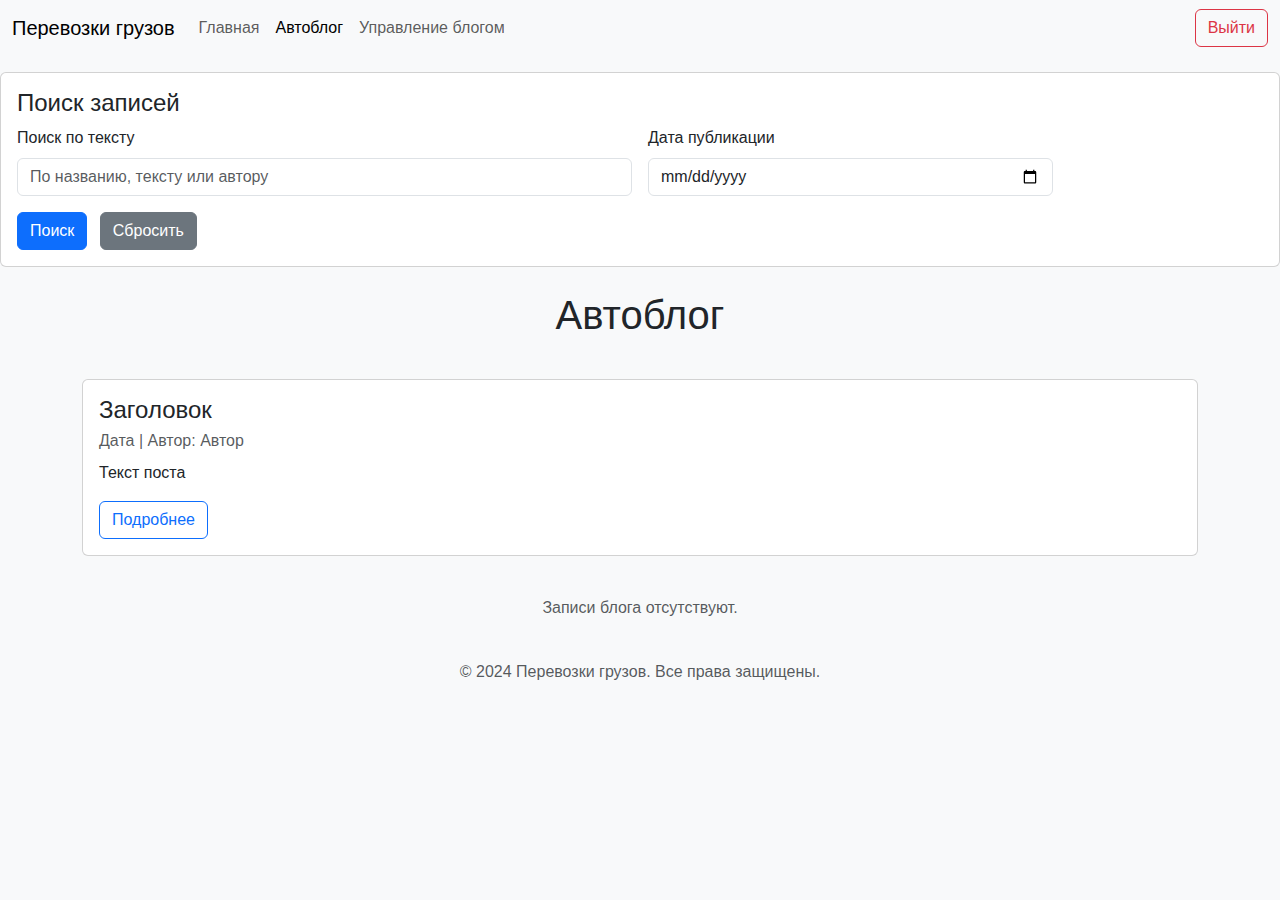
<file: src/main/resources/templates/blog/index.html>
<!DOCTYPE html>
<html xmlns:th="http://www.thymeleaf.org" lang="ru">
<head>

    <meta charset="UTF-8">
    <meta name="viewport" content="width=device-width, initial-scale=1.0">
    <title>Автоблог - Перевозки грузов</title>
    <link href="https://cdn.jsdelivr.net/npm/bootstrap@5.1.3/dist/css/bootstrap.min.css" rel="stylesheet">
    <script src="https://cdn.jsdelivr.net/npm/bootstrap@5.1.3/dist/js/bootstrap.bundle.min.js"></script>
    <style>
        body {
            font-family: Arial, sans-serif;
            background-color: #f8f9fa;
        }

        .navbar {
            margin-bottom: 1rem;
        }

        .card-title {
            font-size: 1.5rem;
        }

        .btn-secondary {
            color: #fff;
            background-color: #6c757d;
            border-color: #6c757d;
        }

        .post-container {
            padding: 1rem 0;
        }

        /* Адаптивность */
        @media (max-width: 768px) {
            .card-title {
                font-size: 1.25rem;
            }

            .form-label {
                font-size: 0.9rem;
            }

            .btn {
                width: 100%;
                margin-bottom: 0.5rem;
            }

            .card-body {
                padding: 1rem;
            }
        }
    </style>
</head>
<body>

<nav class="navbar navbar-expand-lg navbar-light bg-light">
    <div class="container-fluid">
        <a class="navbar-brand" href="/">Перевозки грузов</a>
        <button class="navbar-toggler" type="button" data-bs-toggle="collapse" data-bs-target="#navbarNav" aria-controls="navbarNav"
                aria-expanded="false" aria-label="Переключить навигацию">
            <span class="navbar-toggler-icon"></span>
        </button>
        <div class="collapse navbar-collapse" id="navbarNav">
            <ul class="navbar-nav me-auto">
                <li class="nav-item">
                    <a class="nav-link" href="/">Главная</a>
                </li>
                <li class="nav-item">
                    <a class="nav-link active" href="/blog">Автоблог</a>
                </li>
                <li class="nav-item">
                    <a class="nav-link" href="/blog/admin">Управление блогом</a>
                </li>
            </ul>
            <ul class="navbar-nav">
                <li class="nav-item">
                    <a class="btn btn-outline-danger" href="/logout">Выйти</a>
                </li>
            </ul>
        </div>
    </div>
</nav>

<div class="card mb-4">
    <div class="card-body">
        <h5 class="card-title">Поиск записей</h5>
        <form th:action="@{/blog}" method="get" class="row g-3">
            <div class="col-md-6">
                <label for="keyword" class="form-label">Поиск по тексту</label>
                <input type="text" class="form-control" id="keyword" name="keyword" th:value="${keyword}" placeholder="По названию, тексту или автору">
            </div>
            <div class="col-md-4">
                <label for="publishDate" class="form-label">Дата публикации</label>
                <input type="date" class="form-control" id="publishDate" name="publishDate" th:value="${publishDate}">
            </div>
            <div class="col-md-12">
                <button type="submit" class="btn btn-primary me-2">Поиск</button>
                <a href="/blog" class="btn btn-secondary">Сбросить</a>
            </div>
        </form>
    </div>
</div>

<div class="container">
    <h1 class="text-center mb-4">Автоблог</h1>

    <div th:if="${posts != null && !posts.isEmpty()}" class="post-container">
        <div th:each="post : ${posts}" class="card mb-4">
            <div class="card-body">
                <h2 class="card-title" th:text="${post.title}">Заголовок</h2>
                <p class="card-subtitle mb-2 text-muted">
                    <span th:text="${post.publishDate}">Дата</span> | Автор: <span th:text="${post.author.username}">Автор</span>
                </p>
                <p class="card-text" th:text="${post.content}">Текст поста</p>
                <a th:href="@{'/blog/' + ${post.id}}" class="btn btn-outline-primary">Подробнее</a>
            </div>
        </div>
    </div>

    <div th:if="${posts == null || posts.isEmpty()}" class="text-center">
        <p class="text-muted">Записи блога отсутствуют.</p>
    </div>
</div>

<footer class="footer mt-4 py-3 bg-light">
    <div class="container text-center">
        <span class="text-muted">© 2024 Перевозки грузов. Все права защищены.</span>
    </div>
</footer>

</body>
</html>
</file>
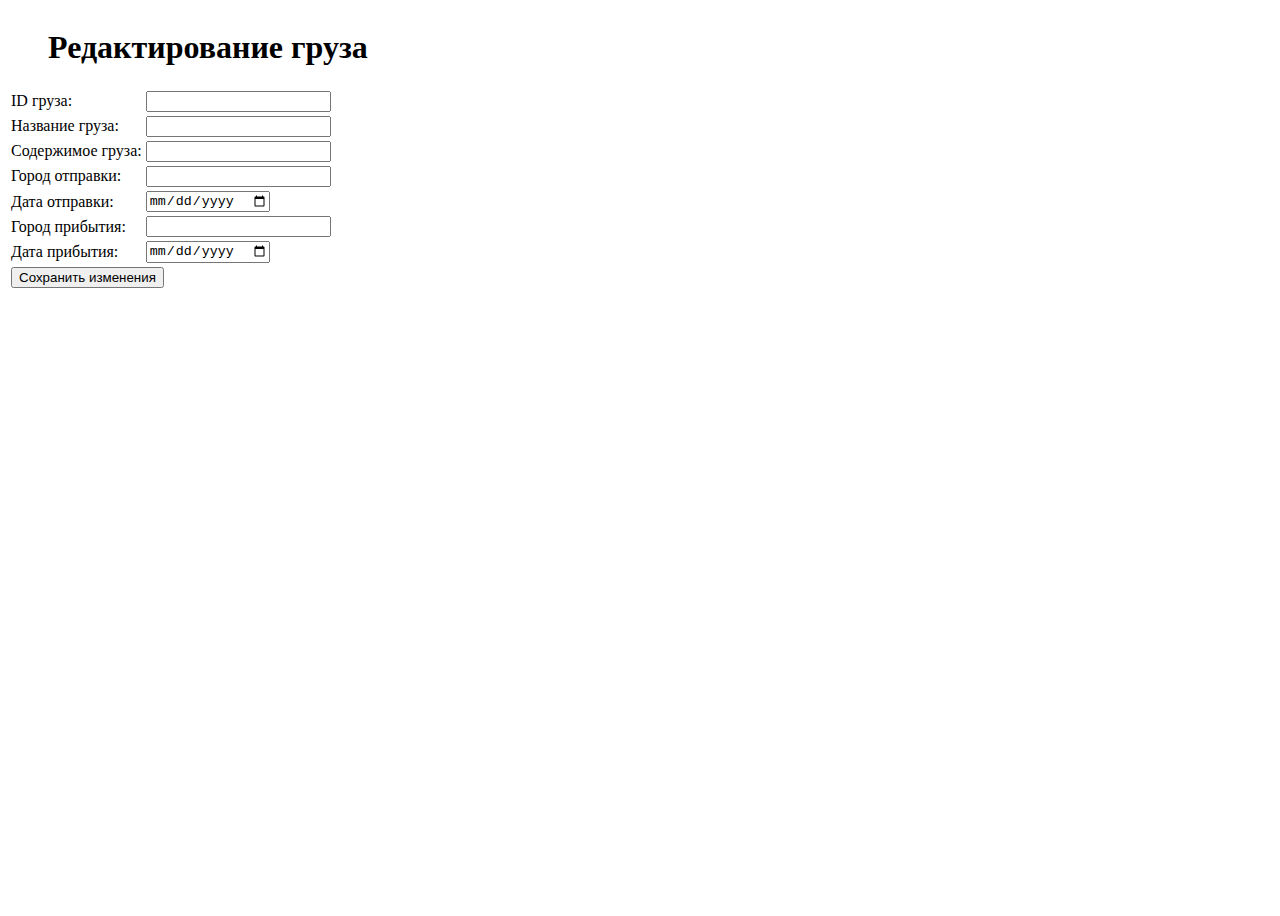
<file: src/main/resources/templates/edit_cargo.html>
<!DOCTYPE html>
<html xmlns:th="http://www.thymeleaf.org" lang="ru">
<head>
    <meta charset="UTF-8">
    <title>Система перевозок грузов | Редактирование груза</title>
    <link href="https://cdn.jsdelivr.net/npm/bootstrap@5.1.3/dist/css/bootstrap.min.css" rel="stylesheet"
          integrity="sha384-1BmE4kWBq78YhFLdvKuhfTAU6auU8tT94WrHftjDbrCEXSU10BogyZ2QVZ6jIW3" crossorigin="anonymous">
</head>
<body>
<div class="bg-image"
     style="background-image: url('https://www.starbulk.com/media/uploads_image/2017/10/24/p1bt6ufc8dse5l4l1kbi1plv1ri34.jpg'); height: 100vh; overflow: auto">
    <blockquote class="blockquote text-center"><h1>Редактирование груза</h1></blockquote>
    <div>
        <div>
            <form action="#" th:action="@{/save}" th:object="${cargo}" method="post">
                <table>
                    <tr>
                        <td>ID груза:</td>
                        <td><input type="number" th:field="*{id}" readonly></td>
                    </tr>
                    <tr>
                        <td>Название груза:</td>
                        <td><input type="text" th:field="*{cargoName}" required></td>
                    </tr>
                    <tr>
                        <td>Содержимое груза:</td>
                        <td><input type="text" th:field="*{cargoContent}" required></td>
                    </tr>
                    <tr>
                        <td>Город отправки:</td>
                        <td><input type="text" th:field="*{departureCity}" required></td>
                    </tr>
                    <tr>
                        <td>Дата отправки:</td>
                        <td><input type="date" th:field="*{departureDate}" required></td>
                    </tr>
                    <tr>
                        <td>Город прибытия:</td>
                        <td><input type="text" th:field="*{arrivalCity}" required></td>
                    </tr>
                    <tr>
                        <td>Дата прибытия:</td>
                        <td><input type="date" th:field="*{arrivalDate}" required></td>
                    </tr>
                    <tr>
                        <td colspan="2">
                            <button type="submit" class="btn btn-primary" data-toggle="button" aria-pressed="false" autocomplete="off">Сохранить изменения</button>
                        </td>
                    </tr>
                </table>
            </form>
        </div>
    </div>
</div>
</body>
</html>
</file>
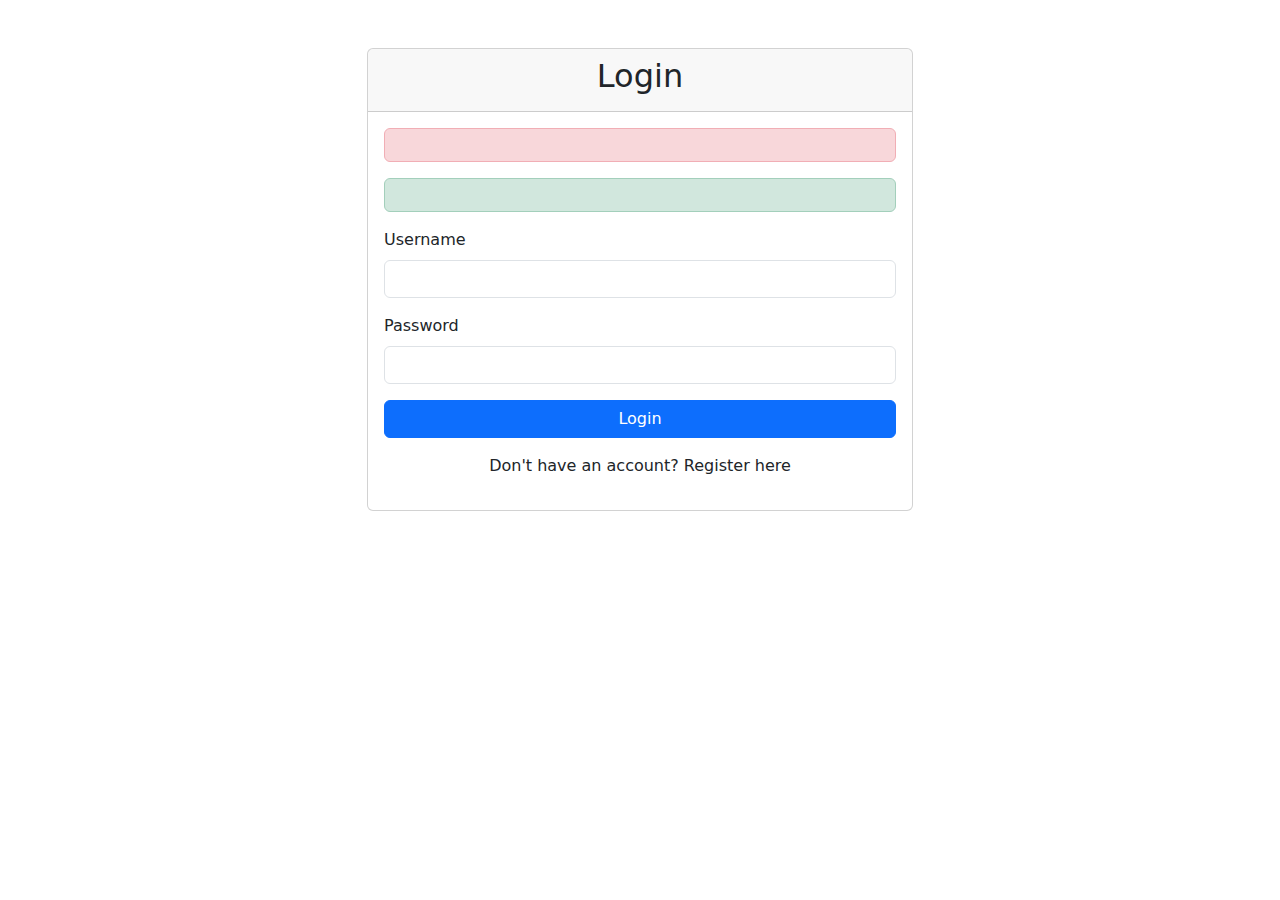
<file: src/main/resources/templates/login.html>
<!DOCTYPE html>
<html xmlns:th="http://www.thymeleaf.org">
<head>
  <title>Login</title>
  <link href="https://cdn.jsdelivr.net/npm/bootstrap@5.1.3/dist/css/bootstrap.min.css" rel="stylesheet">
  <link rel="stylesheet" th:href="@{/css/styles.css}">
</head>
<body class="container mt-5">
<div class="row justify-content-center">
  <div class="col-md-6">
    <div class="card">
      <div class="card-header">
        <h2 class="text-center">Login</h2>
      </div>
      <div class="card-body">
        <div th:if="${errorMessage}" class="alert alert-danger" th:text="${errorMessage}"></div>
        <div th:if="${successMessage}" class="alert alert-success" th:text="${successMessage}"></div>

        <form th:action="@{/login}" method="post">
          <div class="mb-3">
            <label for="username" class="form-label">Username</label>
            <input type="text" class="form-control" id="username" name="username" required>
          </div>
          <div class="mb-3">
            <label for="password" class="form-label">Password</label>
            <input type="password" class="form-control" id="password" name="password" required>
          </div>
          <div class="d-grid gap-2">
            <button type="submit" class="btn btn-primary">Login</button>
          </div>
        </form>

        <div class="mt-3 text-center">
          <p>Don't have an account? <a th:href="@{/register}">Register here</a></p>
        </div>
      </div>
    </div>
  </div>
</div>
</body>
</html>
</file>
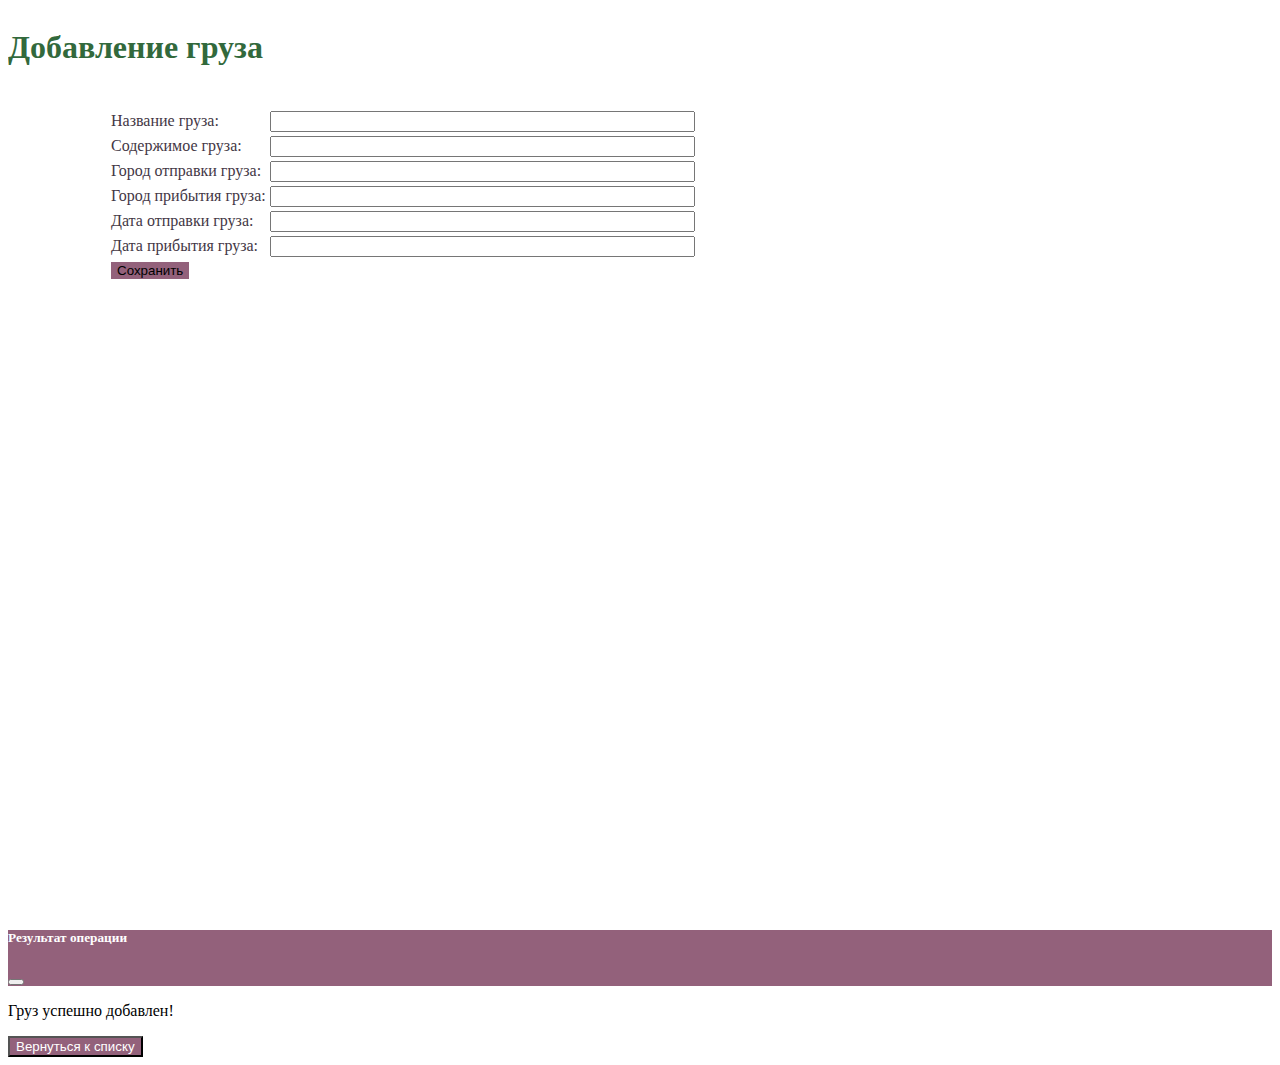
<file: src/main/resources/templates/new_cargo.html>
<!DOCTYPE html>
<html xmlns:th="http://www.thymeleaf.org" lang="ru">
<head>
    <meta charset="UTF-8">
    <title>Перевозки грузов | Добавление груза</title>
    <link href="https://cdn.jsdelivr.net/npm/bootstrap@5.1.3/dist/css/bootstrap.min.css" rel="stylesheet"
          integrity="sha384-1BmE4kWBq78iYhFldvKuhfTAU6auU8tT94WrHftjDbrCEXSU1oBoqyl2QvZ6jIW3" crossorigin="anonymous">
    <link rel="stylesheet" th:href="@{/css/styles.css}">
    <script src="https://code.jquery.com/jquery-3.6.0.min.js"></script>
    <script src="https://cdn.jsdelivr.net/npm/bootstrap@5.1.3/dist/js/bootstrap.bundle.min.js"></script>
</head>
<body>
<div class="bg-image" style="background-size: cover; overflow: hidden; height: 100vh">
    <div>
        <blockquote class="blockquote text-center" style="color: rgb(50,105,60); margin: 0; padding-bottom: 20px"><h1>Добавление груза</h1></blockquote>
        <div class="row">
            <div class="col-md-8 offset-md-2">
                <form id="cargoForm" action="#" th:action="@{/save}" th:object="${cargo}" method="post" style="padding: 0 50px 20px 100px">
                    <table class="text" style="color: #433745">
                        <tr>
                            <td>Название груза:</td>
                            <td><input type="text" th:field="*{cname}" size="50" required></td>
                        </tr>
                        <tr>
                            <td>Содержимое груза:</td>
                            <td><input type="text" th:field="*{content}" size="50" required></td>
                        </tr>
                        <tr>
                            <td>Город отправки груза:</td>
                            <td><input type="text" th:field="*{city1}" size="50" required></td>
                        </tr>
                        <tr>
                            <td>Город прибытия груза:</td>
                            <td><input type="text" th:field="*{city2}" size="50" required></td>
                        </tr>
                        <tr>
                            <td>Дата отправки груза:</td>
                            <td><input type="text" onkeyup="this.value=this.value.replace(/\.(?=.*\.)\.(?=.*\.)|[^\d\.-]/g, '');"
                                       onchange="this.value=this.value.replace(/\.(?=.*\.)\.(?=.*\.)|[^\d\.-]/g, '');"
                                       th:field="*{date1}" size="50" required> </td>
                        </tr>
                        <tr>
                            <td>Дата прибытия груза:</td>
                            <td><input type="text" onkeyup="this.value=this.value.replace(/\.(?=.*\.)\.(?=.*\.)|[^\d\.-]/g, '');"
                                       onchange="this.value=this.value.replace(/\.(?=.*\.)\.(?=.*\.)|[^\d\.-]/g, '');"
                                       th:field="*{date2}" size="50" required> </td>
                        </tr>
                        <tr>
                            <td colspan="2">
                                <button type="submit" class="btn btn-primary" style="background-color: #93617b; border: none">Сохранить</button>
                            </td>
                        </tr>
                    </table>
                </form>
            </div>
        </div>
    </div>
</div>

<!-- Модальное окно для результата -->
<div class="modal fade" id="resultModal" tabindex="-1" aria-labelledby="resultModalLabel" aria-hidden="true">
    <div class="modal-dialog">
        <div class="modal-content">
            <div class="modal-header" style="background-color: #93617b; color: white;">
                <h5 class="modal-title" id="resultModalLabel">Результат операции</h5>
                <button type="button" class="btn-close" data-bs-dismiss="modal" aria-label="Close"></button>
            </div>
            <div class="modal-body">
                <p>Груз успешно добавлен!</p>
            </div>
            <div class="modal-footer">
                <button type="button" class="btn" style="background-color: #93617b; color: white;" onclick="window.location.href='/'">Вернуться к списку</button>
            </div>
        </div>
    </div>
</div>

<script>
    document.getElementById('cargoForm').addEventListener('submit', function(e) {
        e.preventDefault();

        // Отправляем форму
        fetch(this.action, {
            method: 'POST',
            body: new FormData(this)
        })
            .then(response => {
                if (response.ok) {
                    // Показываем модальное окно
                    var modal = new bootstrap.Modal(document.getElementById('resultModal'));
                    modal.show();
                }
            })
            .catch(error => {
                console.error('Error:', error);
            });
    });
</script>
</body>
</html>
</file>
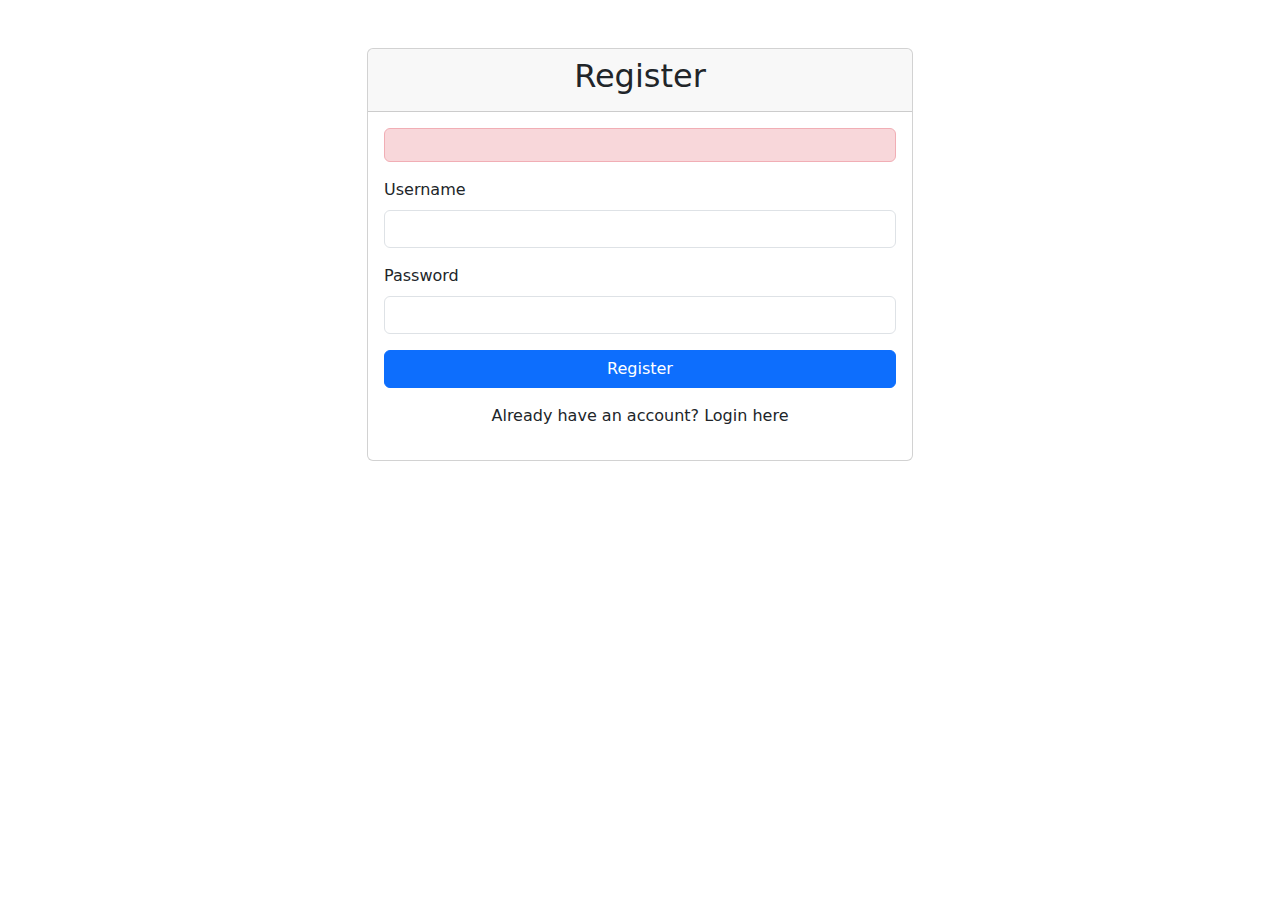
<file: src/main/resources/templates/register.html>
<!DOCTYPE html>
<html xmlns:th="http://www.thymeleaf.org">
<head>
  <title>Register</title>
  <link href="https://cdn.jsdelivr.net/npm/bootstrap@5.1.3/dist/css/bootstrap.min.css" rel="stylesheet">
  <link rel="stylesheet" th:href="@{/css/styles.css}">
</head>
<body class="container mt-5">
<div class="row justify-content-center">
  <div class="col-md-6">
    <div class="card">
      <div class="card-header">
        <h2 class="text-center">Register</h2>
      </div>
      <div class="card-body">
        <div th:if="${errorMessage}" class="alert alert-danger" th:text="${errorMessage}"></div>

        <form th:action="@{/register}" method="post">
          <div class="mb-3">
            <label for="username" class="form-label">Username</label>
            <input type="text" class="form-control" id="username" name="username" required>
          </div>
          <!--                        <div class="mb-3">-->
          <!--                            <label for="email" class="form-label">Email</label>-->
          <!--                            <input type="email" class="form-control" id="email" name="email" required>-->
          <!--                        </div>-->
          <div class="mb-3">
            <label for="password" class="form-label">Password</label>
            <input type="password" class="form-control" id="password" name="password" required>
          </div>
          <div class="d-grid gap-2">
            <button type="submit" class="btn btn-primary">Register</button>
          </div>
        </form>

        <div class="mt-3 text-center">
          <p>Already have an account? <a th:href="@{/login}">Login here</a></p>
        </div>
      </div>
    </div>
  </div>
</div>
</body>
</html>
</file>
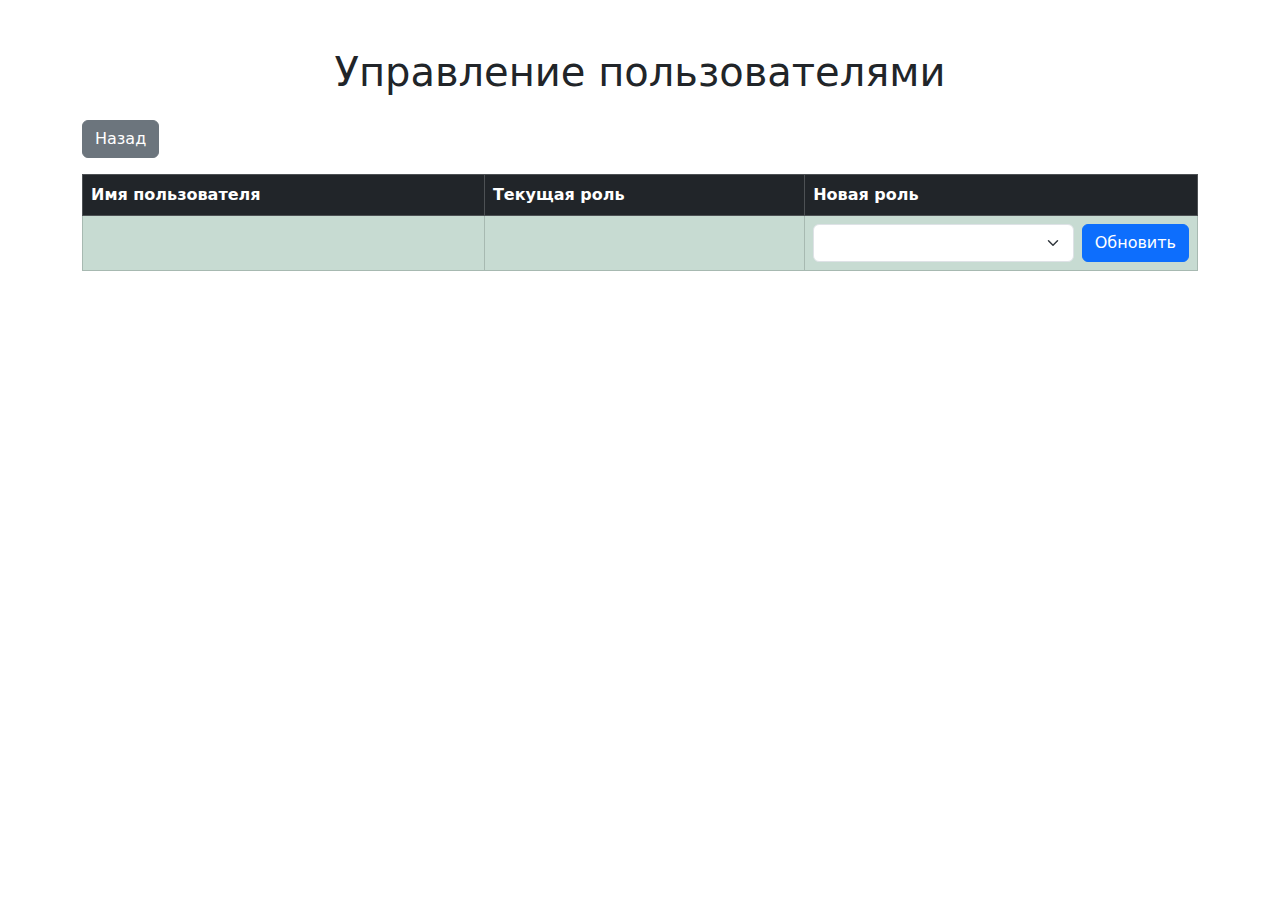
<file: src/main/resources/templates/admin/manage_users.html>
<!DOCTYPE html>
<html xmlns:th="http://www.thymeleaf.org">
<head>
  <title>Manage Users</title>
  <link href="https://cdn.jsdelivr.net/npm/bootstrap@5.3.0-alpha3/dist/css/bootstrap.min.css" rel="stylesheet">
</head>
<body>
<div class="container my-5">
  <h1 class="text-center mb-4">Управление пользователями</h1>
  <a href="/" class="btn btn-secondary mb-3">Назад</a>
  <table class="table table-striped table-hover table-bordered">
    <thead class="table-dark">
    <tr>
      <th scope="col">Имя пользователя</th>
      <th scope="col">Текущая роль</th>
      <th scope="col">Новая роль</th>
    </tr>
    </thead>
    <tbody class="table-bordered table-success">
    <tr th:each="user : ${users}">
      <td th:text="${user.username}"></td>
      <td th:text="${user.role}"></td>
      <td>
        <form th:action="@{/admin/users/updateRole}" method="post" class="d-flex align-items-center">
          <input type="hidden" name="userId" th:value="${user.id}" />
          <select name="role" class="form-select me-2">
            <option th:each="role : ${roles}" th:value="${role}" th:text="${role}"
                    th:selected="${role == user.role}"></option>
          </select>
          <button type="submit" class="btn btn-primary">Обновить</button>
        </form>
      </td>
    </tr>
    </tbody>
  </table>
</div>

<script src="https://cdn.jsdelivr.net/npm/bootstrap@5.3.0-alpha3/dist/js/bootstrap.bundle.min.js"></script>
</body>
</html>
</file>
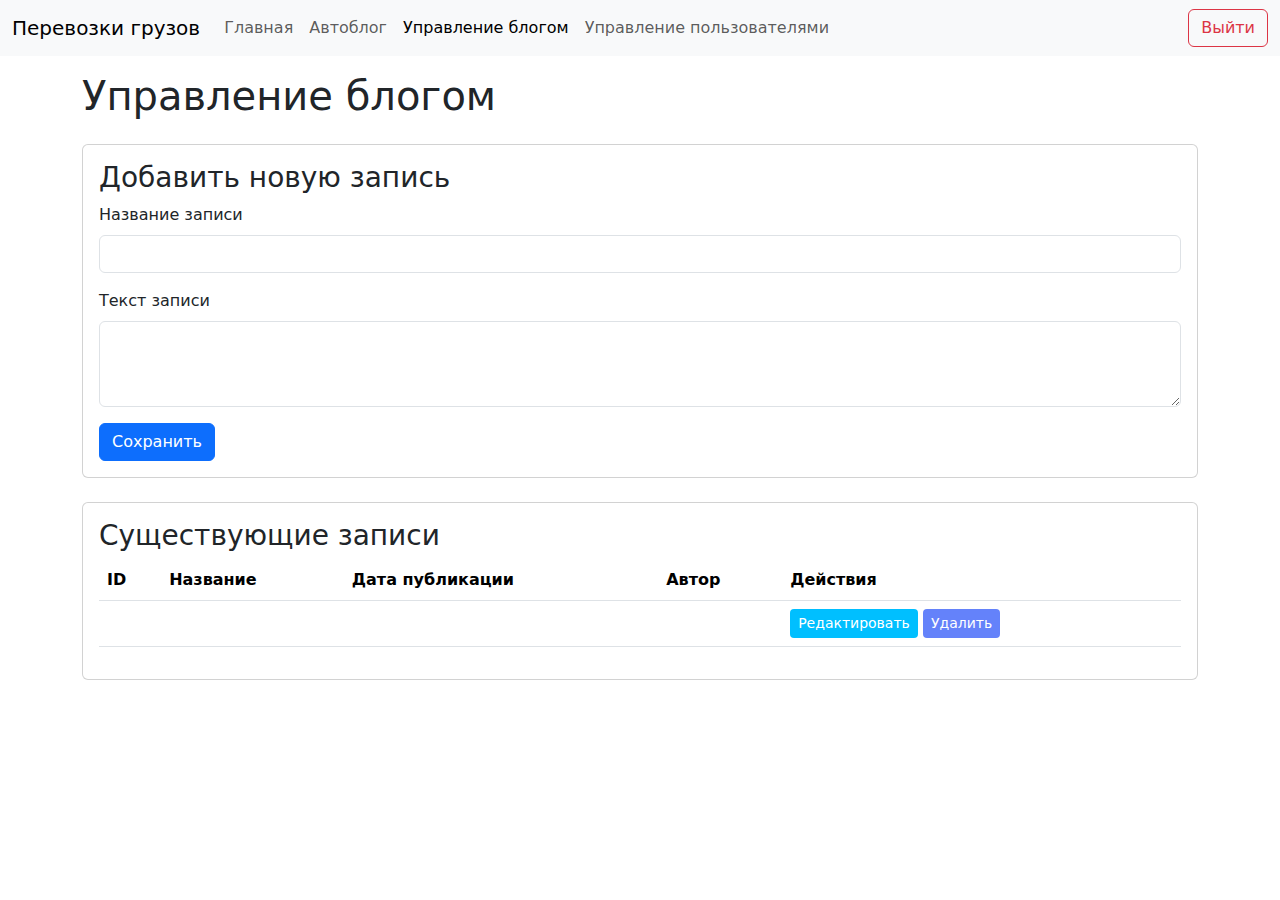
<file: src/main/resources/templates/blog/admin.html>
<!DOCTYPE html>
<html xmlns:th="http://www.thymeleaf.org" lang="">
<head>
    <meta charset="UTF-8">
    <title>Управление блогом - Перевозки грузов</title>
    <link href="https://cdn.jsdelivr.net/npm/bootstrap@5.1.3/dist/css/bootstrap.min.css" rel="stylesheet">
    <link rel="stylesheet" th:href="@{/css/styles.css}">
</head>
<body>
<nav class="navbar navbar-expand-lg navbar-light bg-light">
    <div class="container-fluid">
        <a class="navbar-brand" href="/">Перевозки грузов</a>
        <div class="collapse navbar-collapse">
            <ul class="navbar-nav me-auto">
                <li class="nav-item">
                    <a class="nav-link" href="/">Главная</a>
                </li>
                <li class="nav-item">
                    <a class="nav-link" href="/blog">Автоблог</a>
                </li>
                <li class="nav-item">
                    <a class="nav-link active" href="/blog/admin">Управление блогом</a>
                </li>
                <li class="nav-item">
                    <a class="nav-link" href="/admin/users">Управление пользователями</a>
                </li>
            </ul>
            <ul class="navbar-nav">
                <li class="nav-item">
                    <a class="btn btn-outline-danger" href="/logout">Выйти</a>
                </li>
            </ul>
        </div>
    </div>
</nav>

<div class="container" style="padding-top: 1rem;">
    <h1 class="mb-4">Управление блогом</h1>

    <div class="card mb-4">
        <div class="card-body">
            <h3>Добавить новую запись</h3>
            <form th:action="@{/blog/admin/save}" th:object="${newPost}" method="post">
                <div class="mb-3">
                    <label for="title" class="form-label">Название записи</label>
                    <input type="text" class="form-control" id="title" th:field="*{title}" required>
                </div>
                <div class="mb-3">
                    <label for="content" class="form-label">Текст записи</label>
                    <textarea class="form-control" id="content" th:field="*{content}" rows="3" required></textarea>
                </div>
                <button type="submit" class="btn btn-primary">Сохранить</button>
            </form>
        </div>
    </div>

    <div class="card" style="margin-bottom: 30px">
        <div class="card-body">
            <h3>Существующие записи</h3>
            <table class="table">
                <thead>
                <tr>
                    <th>ID</th>
                    <th>Название</th>
                    <th>Дата публикации</th>
                    <th>Автор</th>
                    <th>Действия</th>
                </tr>
                </thead>
                <tbody>
                <tr th:each="post : ${posts}">
                    <td th:text="${post.id}"></td>
                    <td th:text="${post.title}"></td>
                    <td th:text="${post.publishDate}"></td>
                    <td th:text="${post.author.username}"></td>
                    <td>
                        <a th:href="@{/blog/admin/edit/{id}(id=${post.id})}" class="btn btn-sm btn-warning" style="background-color: deepskyblue; border: none; color: white">Редактировать</a>
                        <a th:href="@{/blog/admin/delete/{id}(id=${post.id})}" class="btn btn-sm btn-danger" style="background-color: rgb(100, 130, 250); border: none"
                           onclick="return confirm('Вы уверены, что хотите удалить эту запись?')">Удалить</a>
                    </td>
                </tr>
                </tbody>
            </table>
        </div>
    </div>
</div>
</body>
</html>
</file>
